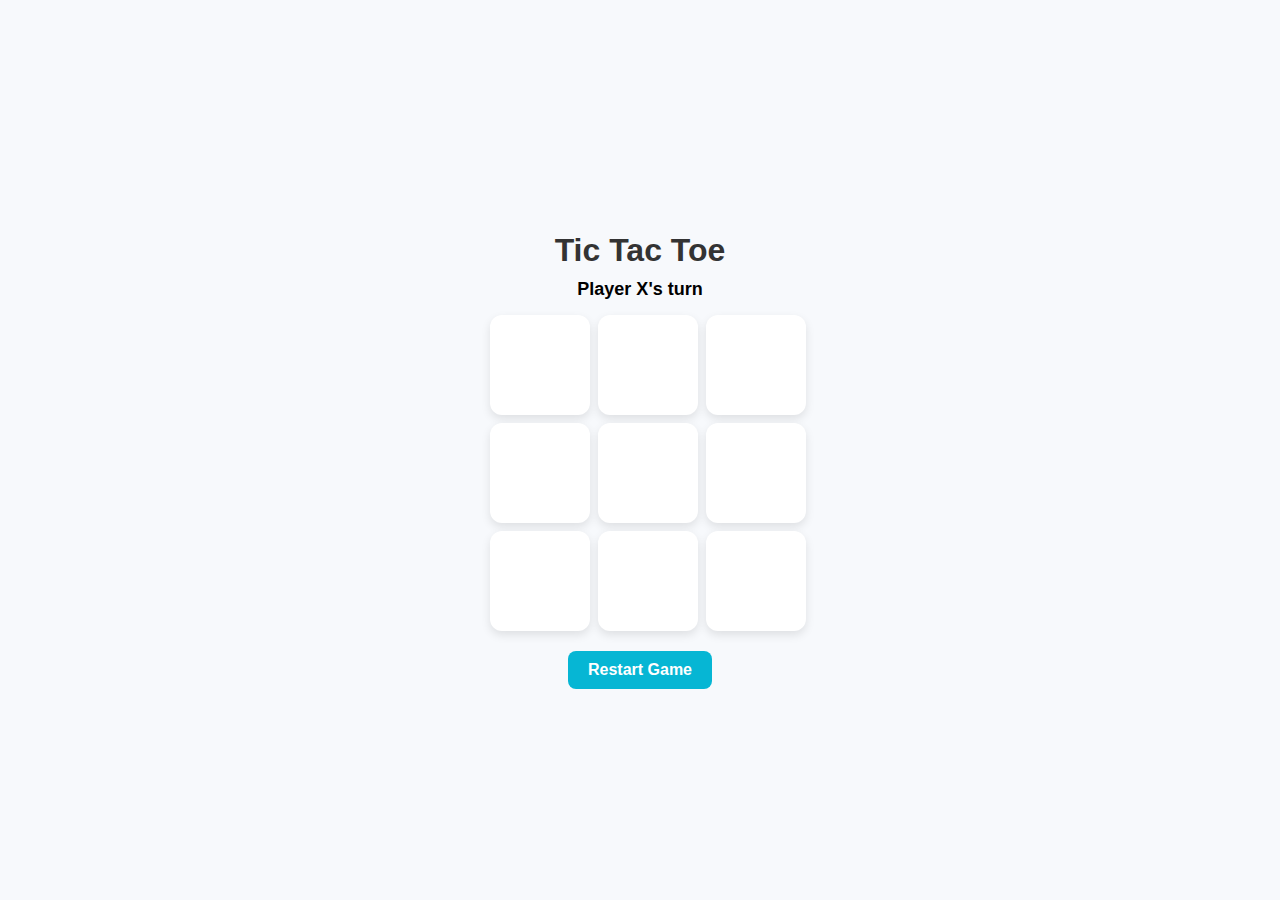
<file: index.html>
<!DOCTYPE html>
<html lang="en">
<head>
  <meta charset="UTF-8" />
  <meta name="viewport" content="width=device-width, initial-scale=1.0" />
  <title>Tic Tac Toe</title>
  <link rel="stylesheet" href="style.css" />
</head>
<body>
  <div class="container">
    <h1>Tic Tac Toe</h1>
    <div id="status">Player X's turn</div>
    <div class="board" id="board">
      <!-- 9 cells -->
      <div class="cell" data-index="0"></div>
      <div class="cell" data-index="1"></div>
      <div class="cell" data-index="2"></div>
      <div class="cell" data-index="3"></div>
      <div class="cell" data-index="4"></div>
      <div class="cell" data-index="5"></div>
      <div class="cell" data-index="6"></div>
      <div class="cell" data-index="7"></div>
      <div class="cell" data-index="8"></div>
    </div>
    <button id="resetBtn">Restart Game</button>
  </div>
  <script src="script.js"></script>
</body>
</html>
</file>
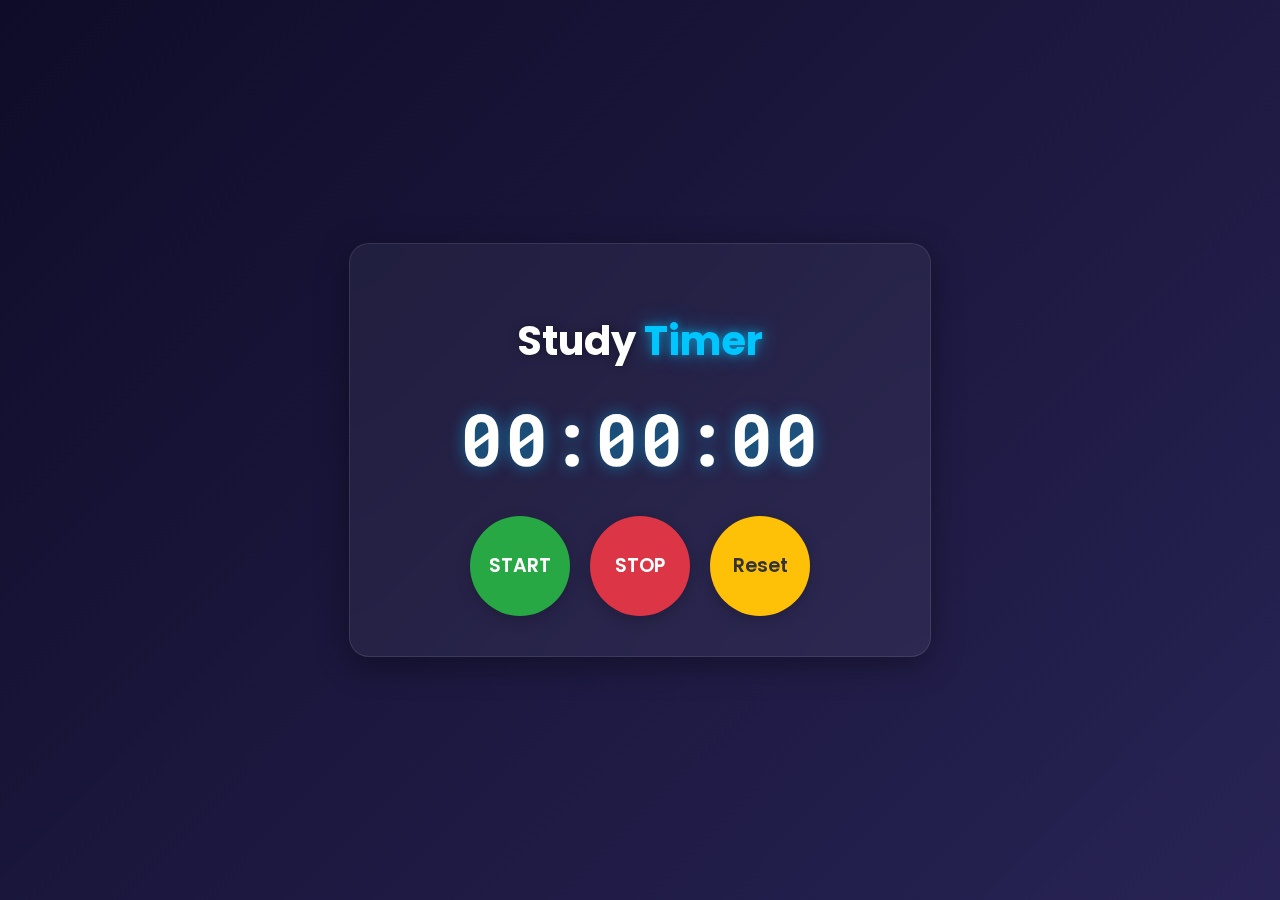
<file: AK.HTML>
<!DOCTYPE html>
<html lang="en">
<head>
    <meta charset="UTF-8">
    <meta name="viewport" content="width=device-width, initial-scale=1.0">
    <title>NETWORK ENGINEER</title>
    
    <!-- Google Fonts: Poppins for a modern, clean look -->
    <link rel="preconnect" href="https://fonts.googleapis.com">
    <link rel="preconnect" href="https://fonts.gstatic.com" crossorigin>
    <link href="https://fonts.googleapis.com/css2?family=Poppins:wght@300;400;600;700&display=swap" rel="stylesheet">
    <link href="https://fonts.googleapis.com/css2?family=Roboto+Mono:wght@400;700&display=swap" rel="stylesheet">

    <style>
        /* Custom CSS for the advanced styling and animations */
        :root {
            --bg-color: #0f0c29;
            --primary-color: #24243e;
            --secondary-color: #302b63;
            --accent-color: #00c6ff;
            --glow-color: rgba(0, 198, 255, 0.5);
            --text-color: #e0e0e0;
            --heading-color: #ffffff;
            --start-color: #28a745;
            --stop-color: #dc3545;
            --reset-color: #ffc107;
        }

        body {
            font-family: 'Poppins', sans-serif;
            background: linear-gradient(-45deg, var(--bg-color), var(--primary-color), var(--secondary-color), #0f0c29);
            background-size: 400% 400%;
            animation: gradient-animation 15s ease infinite;
            display: flex;
            justify-content: center;
            align-items: center;
            min-height: 100vh;
            margin: 0;
            color: var(--text-color);
        }

        @keyframes gradient-animation {
            0% { background-position: 0% 50%; }
            50% { background-position: 100% 50%; }
            100% { background-position: 0% 50%; }
        }

        .timer-container {
            background: rgba(255, 255, 255, 0.05);
            backdrop-filter: blur(15px);
            -webkit-backdrop-filter: blur(15px);
            border: 1px solid rgba(255, 255, 255, 0.1);
            border-radius: 20px;
            padding: 40px;
            text-align: center;
            box-shadow: 0 8px 32px 0 rgba(0, 0, 0, 0.37);
            width: 90%;
            max-width: 500px;
        }

        h1 {
            font-size: 2.5rem;
            color: var(--heading-color);
            margin-bottom: 20px;
            text-shadow: 0 0 10px rgba(0,0,0,0.4);
        }
        
        .text-glow {
            color: var(--accent-color);
            text-shadow: 0 0 8px var(--glow-color), 0 0 20px var(--glow-color);
        }

        #time-display {
            font-family: 'Roboto Mono', monospace;
            font-size: 4.5rem;
            font-weight: 700;
            color: var(--heading-color);
            margin-bottom: 30px;
            text-shadow: 0 0 15px var(--glow-color);
            letter-spacing: 2px;
        }

        .controls {
            display: flex;
            justify-content: center;
            gap: 20px;
        }

        .control-button {
            width: 100px;
            height: 100px;
            border-radius: 50%;
            border: none;
            color: white;
            font-size: 1.2rem;
            font-weight: 600;
            font-family: 'Poppins', sans-serif;
            cursor: pointer;
            transition: all 0.3s ease;
            display: flex;
            justify-content: center;
            align-items: center;
            box-shadow: 0 4px 15px rgba(0,0,0,0.2);
        }

        .control-button:hover {
            transform: translateY(-5px);
            box-shadow: 0 8px 25px rgba(0,0,0,0.3);
        }
        
        .control-button:active {
            transform: translateY(-2px);
        }

        #start-button { background-color: var(--start-color); }
        #stop-button { background-color: var(--stop-color); }
        #reset-button { background-color: var(--reset-color); color: #333; }
        
        #start-button:hover { box-shadow: 0 0 20px var(--start-color); }
        #stop-button:hover { box-shadow: 0 0 20px var(--stop-color); }
        #reset-button:hover { box-shadow: 0 0 20px var(--reset-color); }

        @media (max-width: 480px) {
            .timer-container {
                padding: 30px;
            }
            h1 {
                font-size: 2rem;
            }
            #time-display {
                font-size: 3rem;
            }
            .control-button {
                width: 80px;
                height: 80px;
                font-size: 1rem;
            }
        }
    </style>
</head>
<body>

    <div class="timer-container">
        <h1>Study <span class="text-glow">Timer</span></h1>
        <div id="time-display">00:00:00</div>
        <div class="controls">
            <button id="start-button" class="control-button">START</button>
            <button id="stop-button" class="control-button">STOP</button>
            <button id="reset-button" class="control-button">Reset</button>
        </div>
    </div>

    <script>
        document.addEventListener('DOMContentLoaded', () => {
            const timeDisplay = document.getElementById('time-display');
            const startButton = document.getElementById('start-button');
            const stopButton = document.getElementById('stop-button');
            const resetButton = document.getElementById('reset-button');

            let startTime;
            let updatedTime;
            let difference;
            let timerInterval;
            let isRunning = false;
            let savedTime = 0; // Time saved when paused

            function startTimer() {
                if (!isRunning) {
                    startTime = new Date().getTime() - savedTime;
                    timerInterval = setInterval(updateTime, 10); // Update every 10ms for smooth display
                    isRunning = true;
                }
            }

            function stopTimer() {
                if (isRunning) {
                    clearInterval(timerInterval);
                    savedTime = new Date().getTime() - startTime; // Save the elapsed time
                    isRunning = false;
                }
            }

            function resetTimer() {
                clearInterval(timerInterval);
                isRunning = false;
                savedTime = 0;
                timeDisplay.textContent = '00:00:00';
            }

            function updateTime() {
                updatedTime = new Date().getTime();
                difference = updatedTime - startTime;

                const hours = Math.floor((difference % (1000 * 60 * 60 * 24)) / (1000 * 60 * 60));
                const minutes = Math.floor((difference % (1000 * 60 * 60)) / (1000 * 60));
                const seconds = Math.floor((difference % (1000 * 60)) / 1000);
                
                timeDisplay.textContent = 
                    (hours < 10 ? "0" + hours : hours) + ":" + 
                    (minutes < 10 ? "0" + minutes : minutes) + ":" + 
                    (seconds < 10 ? "0" + seconds : seconds);
            }

            startButton.addEventListener('click', startTimer);
            stopButton.addEventListener('click', stopTimer);
            resetButton.addEventListener('click', resetTimer);
        });
    </script>
</body>
</html>
</file>
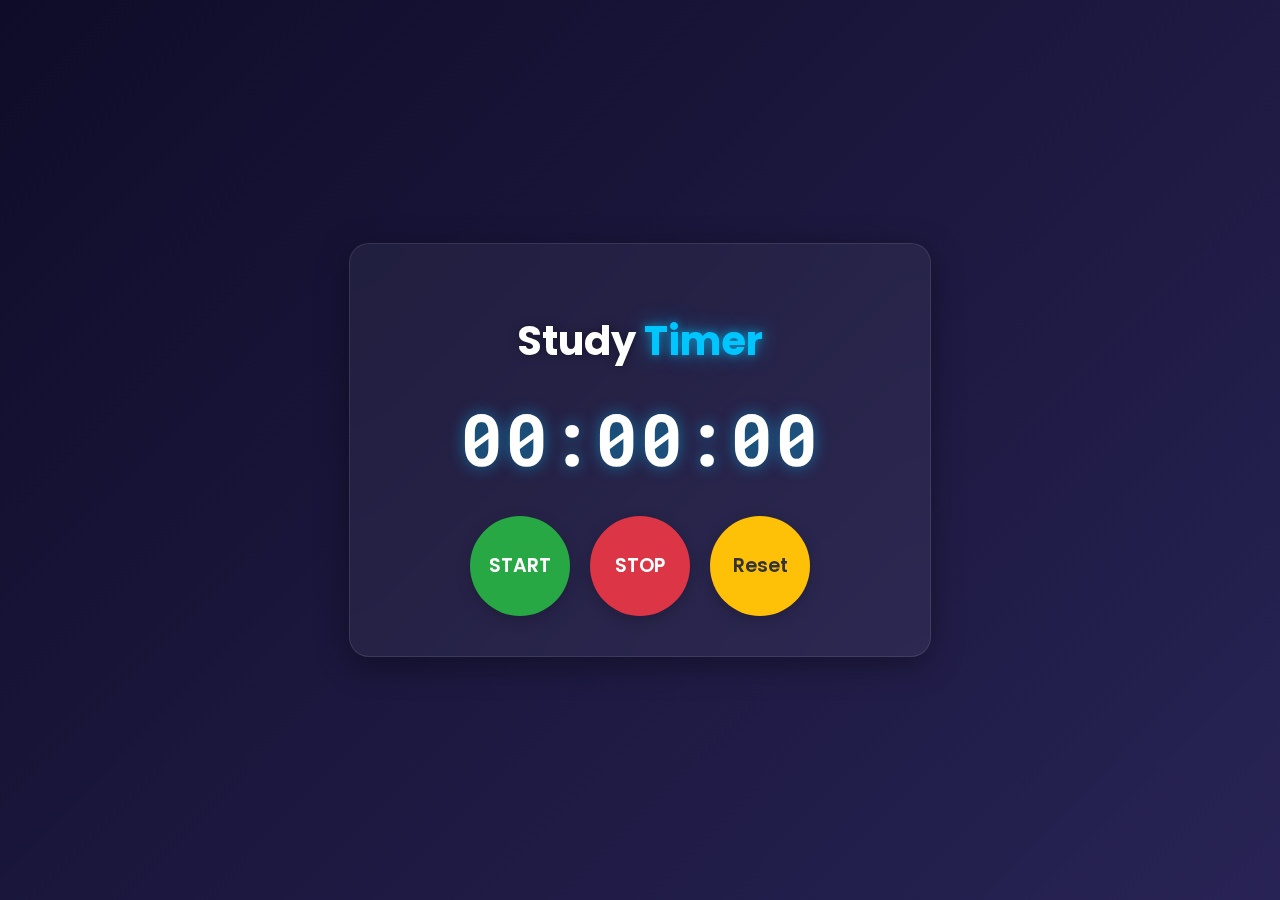
<file: STUDY TIMER.HTML>
<!DOCTYPE html>
<html lang="en">
<head>
    <meta charset="UTF-8">
    <meta name="viewport" content="width=device-width, initial-scale=1.0">
    <title>NETWORK ENGINEER</title>
    
    <!-- Google Fonts: Poppins for a modern, clean look -->
    <link rel="preconnect" href="https://fonts.googleapis.com">
    <link rel="preconnect" href="https://fonts.gstatic.com" crossorigin>
    <link href="https://fonts.googleapis.com/css2?family=Poppins:wght@300;400;600;700&display=swap" rel="stylesheet">
    <link href="https://fonts.googleapis.com/css2?family=Roboto+Mono:wght@400;700&display=swap" rel="stylesheet">

    <style>
        /* Custom CSS for the advanced styling and animations */
        :root {
            --bg-color: #0f0c29;
            --primary-color: #24243e;
            --secondary-color: #302b63;
            --accent-color: #00c6ff;
            --glow-color: rgba(0, 198, 255, 0.5);
            --text-color: #e0e0e0;
            --heading-color: #ffffff;
            --start-color: #28a745;
            --stop-color: #dc3545;
            --reset-color: #ffc107;
        }

        body {
            font-family: 'Poppins', sans-serif;
            background: linear-gradient(-45deg, var(--bg-color), var(--primary-color), var(--secondary-color), #0f0c29);
            background-size: 400% 400%;
            animation: gradient-animation 15s ease infinite;
            display: flex;
            justify-content: center;
            align-items: center;
            min-height: 100vh;
            margin: 0;
            color: var(--text-color);
        }

        @keyframes gradient-animation {
            0% { background-position: 0% 50%; }
            50% { background-position: 100% 50%; }
            100% { background-position: 0% 50%; }
        }

        .timer-container {
            background: rgba(255, 255, 255, 0.05);
            backdrop-filter: blur(15px);
            -webkit-backdrop-filter: blur(15px);
            border: 1px solid rgba(255, 255, 255, 0.1);
            border-radius: 20px;
            padding: 40px;
            text-align: center;
            box-shadow: 0 8px 32px 0 rgba(0, 0, 0, 0.37);
            width: 90%;
            max-width: 500px;
        }

        h1 {
            font-size: 2.5rem;
            color: var(--heading-color);
            margin-bottom: 20px;
            text-shadow: 0 0 10px rgba(0,0,0,0.4);
        }
        
        .text-glow {
            color: var(--accent-color);
            text-shadow: 0 0 8px var(--glow-color), 0 0 20px var(--glow-color);
        }

        #time-display {
            font-family: 'Roboto Mono', monospace;
            font-size: 4.5rem;
            font-weight: 700;
            color: var(--heading-color);
            margin-bottom: 30px;
            text-shadow: 0 0 15px var(--glow-color);
            letter-spacing: 2px;
        }

        .controls {
            display: flex;
            justify-content: center;
            gap: 20px;
        }

        .control-button {
            width: 100px;
            height: 100px;
            border-radius: 50%;
            border: none;
            color: white;
            font-size: 1.2rem;
            font-weight: 600;
            font-family: 'Poppins', sans-serif;
            cursor: pointer;
            transition: all 0.3s ease;
            display: flex;
            justify-content: center;
            align-items: center;
            box-shadow: 0 4px 15px rgba(0,0,0,0.2);
        }

        .control-button:hover {
            transform: translateY(-5px);
            box-shadow: 0 8px 25px rgba(0,0,0,0.3);
        }
        
        .control-button:active {
            transform: translateY(-2px);
        }

        #start-button { background-color: var(--start-color); }
        #stop-button { background-color: var(--stop-color); }
        #reset-button { background-color: var(--reset-color); color: #333; }
        
        #start-button:hover { box-shadow: 0 0 20px var(--start-color); }
        #stop-button:hover { box-shadow: 0 0 20px var(--stop-color); }
        #reset-button:hover { box-shadow: 0 0 20px var(--reset-color); }

        @media (max-width: 480px) {
            .timer-container {
                padding: 30px;
            }
            h1 {
                font-size: 2rem;
            }
            #time-display {
                font-size: 3rem;
            }
            .control-button {
                width: 80px;
                height: 80px;
                font-size: 1rem;
            }
        }
    </style>
</head>
<body>

    <div class="timer-container">
        <h1>Study <span class="text-glow">Timer</span></h1>
        <div id="time-display">00:00:00</div>
        <div class="controls">
            <button id="start-button" class="control-button">START</button>
            <button id="stop-button" class="control-button">STOP</button>
            <button id="reset-button" class="control-button">Reset</button>
        </div>
    </div>

    <script>
        document.addEventListener('DOMContentLoaded', () => {
            const timeDisplay = document.getElementById('time-display');
            const startButton = document.getElementById('start-button');
            const stopButton = document.getElementById('stop-button');
            const resetButton = document.getElementById('reset-button');

            let startTime;
            let updatedTime;
            let difference;
            let timerInterval;
            let isRunning = false;
            let savedTime = 0; // Time saved when paused

            function startTimer() {
                if (!isRunning) {
                    startTime = new Date().getTime() - savedTime;
                    timerInterval = setInterval(updateTime, 10); // Update every 10ms for smooth display
                    isRunning = true;
                }
            }

            function stopTimer() {
                if (isRunning) {
                    clearInterval(timerInterval);
                    savedTime = new Date().getTime() - startTime; // Save the elapsed time
                    isRunning = false;
                }
            }

            function resetTimer() {
                clearInterval(timerInterval);
                isRunning = false;
                savedTime = 0;
                timeDisplay.textContent = '00:00:00';
            }

            function updateTime() {
                updatedTime = new Date().getTime();
                difference = updatedTime - startTime;

                const hours = Math.floor((difference % (1000 * 60 * 60 * 24)) / (1000 * 60 * 60));
                const minutes = Math.floor((difference % (1000 * 60 * 60)) / (1000 * 60));
                const seconds = Math.floor((difference % (1000 * 60)) / 1000);
                
                timeDisplay.textContent = 
                    (hours < 10 ? "0" + hours : hours) + ":" + 
                    (minutes < 10 ? "0" + minutes : minutes) + ":" + 
                    (seconds < 10 ? "0" + seconds : seconds);
            }

            startButton.addEventListener('click', startTimer);
            stopButton.addEventListener('click', stopTimer);
            resetButton.addEventListener('click', resetTimer);
        });
    </script>
</body>
</html>
</file>
<file: style.css>
/* General styling */
body {
  margin: 0;
  font-family: Arial, sans-serif;
  background: #f7f9fc;
  display: flex;
  align-items: center;
  justify-content: center;
  height: 100vh;
}

.container {
  text-align: center;
}

h1 {
  margin-bottom: 10px;
  color: #333;
}

#status {
  margin-bottom: 15px;
  font-weight: bold;
  font-size: 18px;
}

/* Board styling */
.board {
  display: grid;
  grid-template-columns: repeat(3, 1fr);
  gap: 8px;
  max-width: 300px;
  margin: auto;
}

.cell {
  width: 100px;
  height: 100px;
  background: white;
  border-radius: 12px;
  box-shadow: 0 4px 10px rgba(0, 0, 0, 0.1);
  display: flex;
  align-items: center;
  justify-content: center;
  font-size: 48px;
  font-weight: bold;
  cursor: pointer;
  transition: transform 0.2s;
}

.cell:hover {
  transform: scale(1.05);
}

/* Mobile responsiveness */
@media (max-width: 500px) {
  .board {
    max-width: 90vw;
    gap: 6px;
  }
  .cell {
    width: 28vw;
    height: 28vw;
    font-size: 10vw;
  }
}

button {
  margin-top: 20px;
  padding: 10px 20px;
  border: none;
  border-radius: 8px;
  background: #06b6d4;
  color: white;
  font-size: 16px;
  font-weight: bold;
  cursor: pointer;
}

button:hover {
  background: #0891b2;
}
</file>
